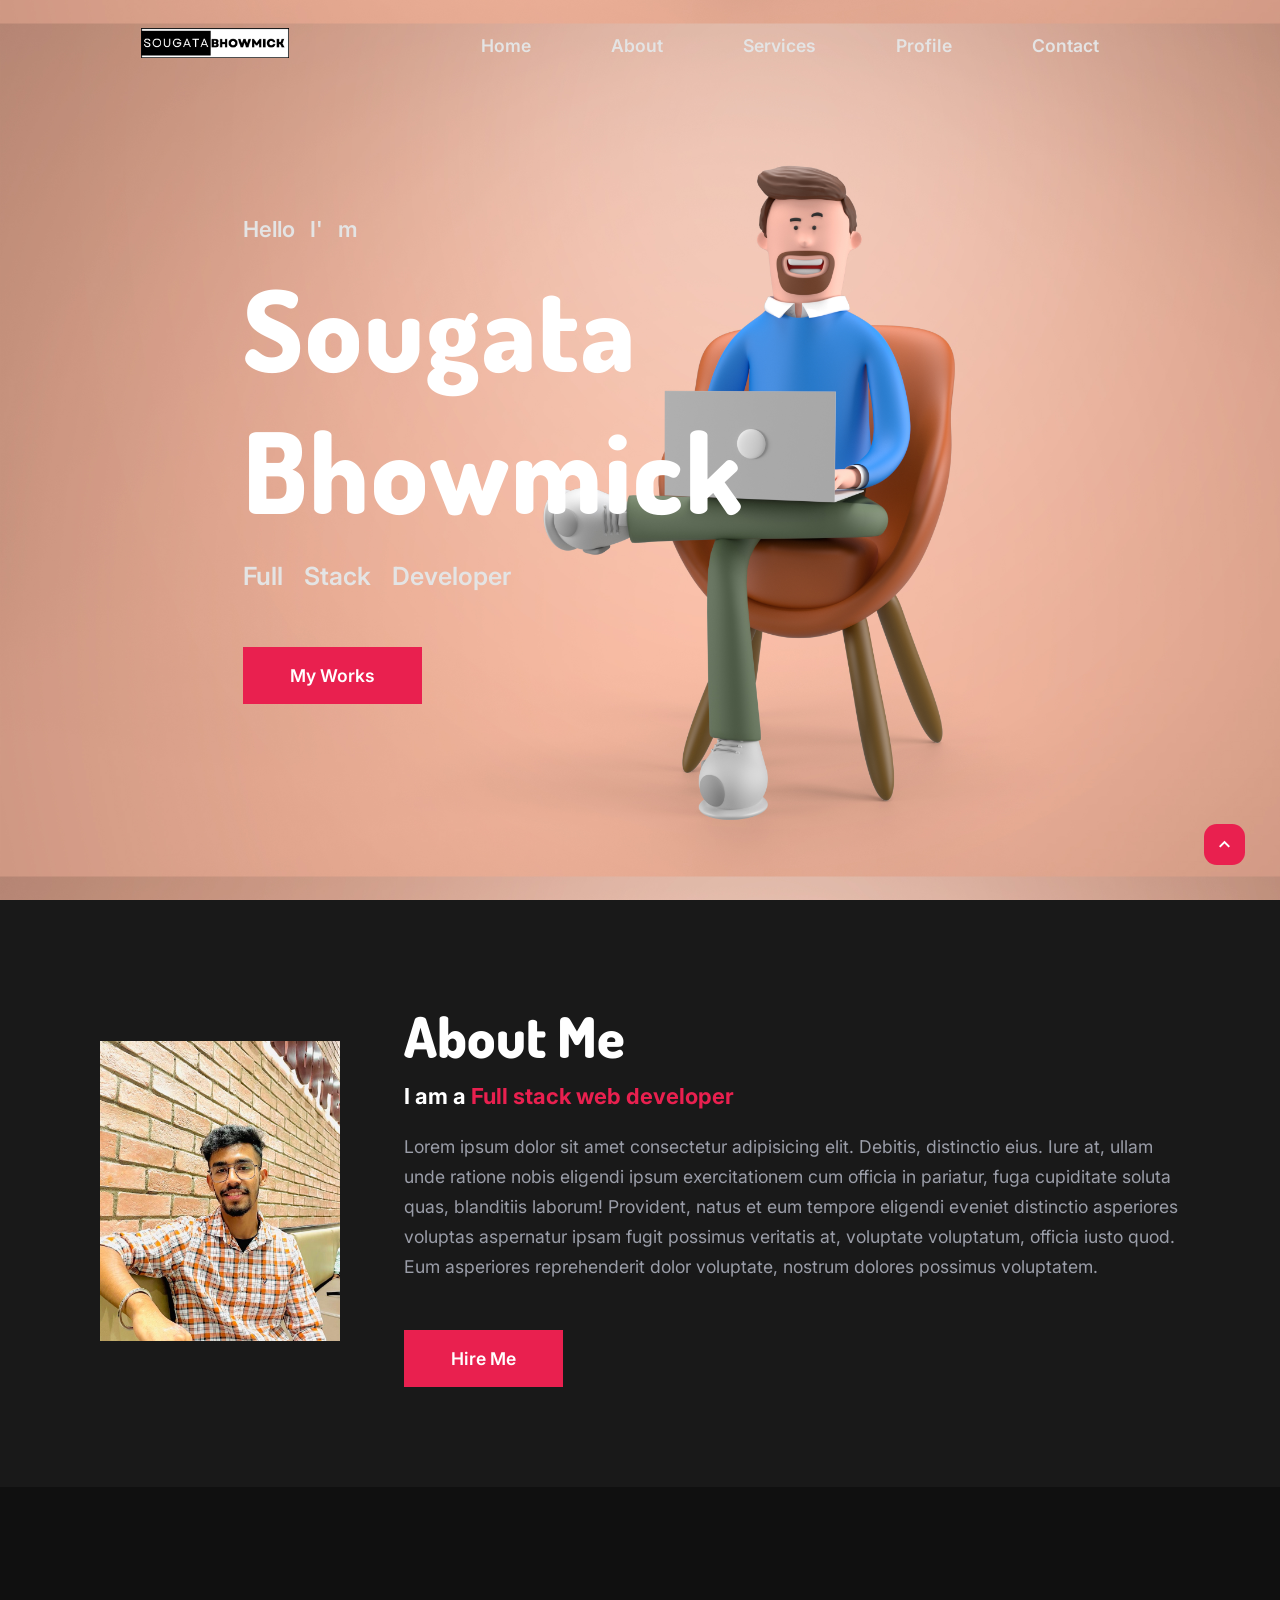
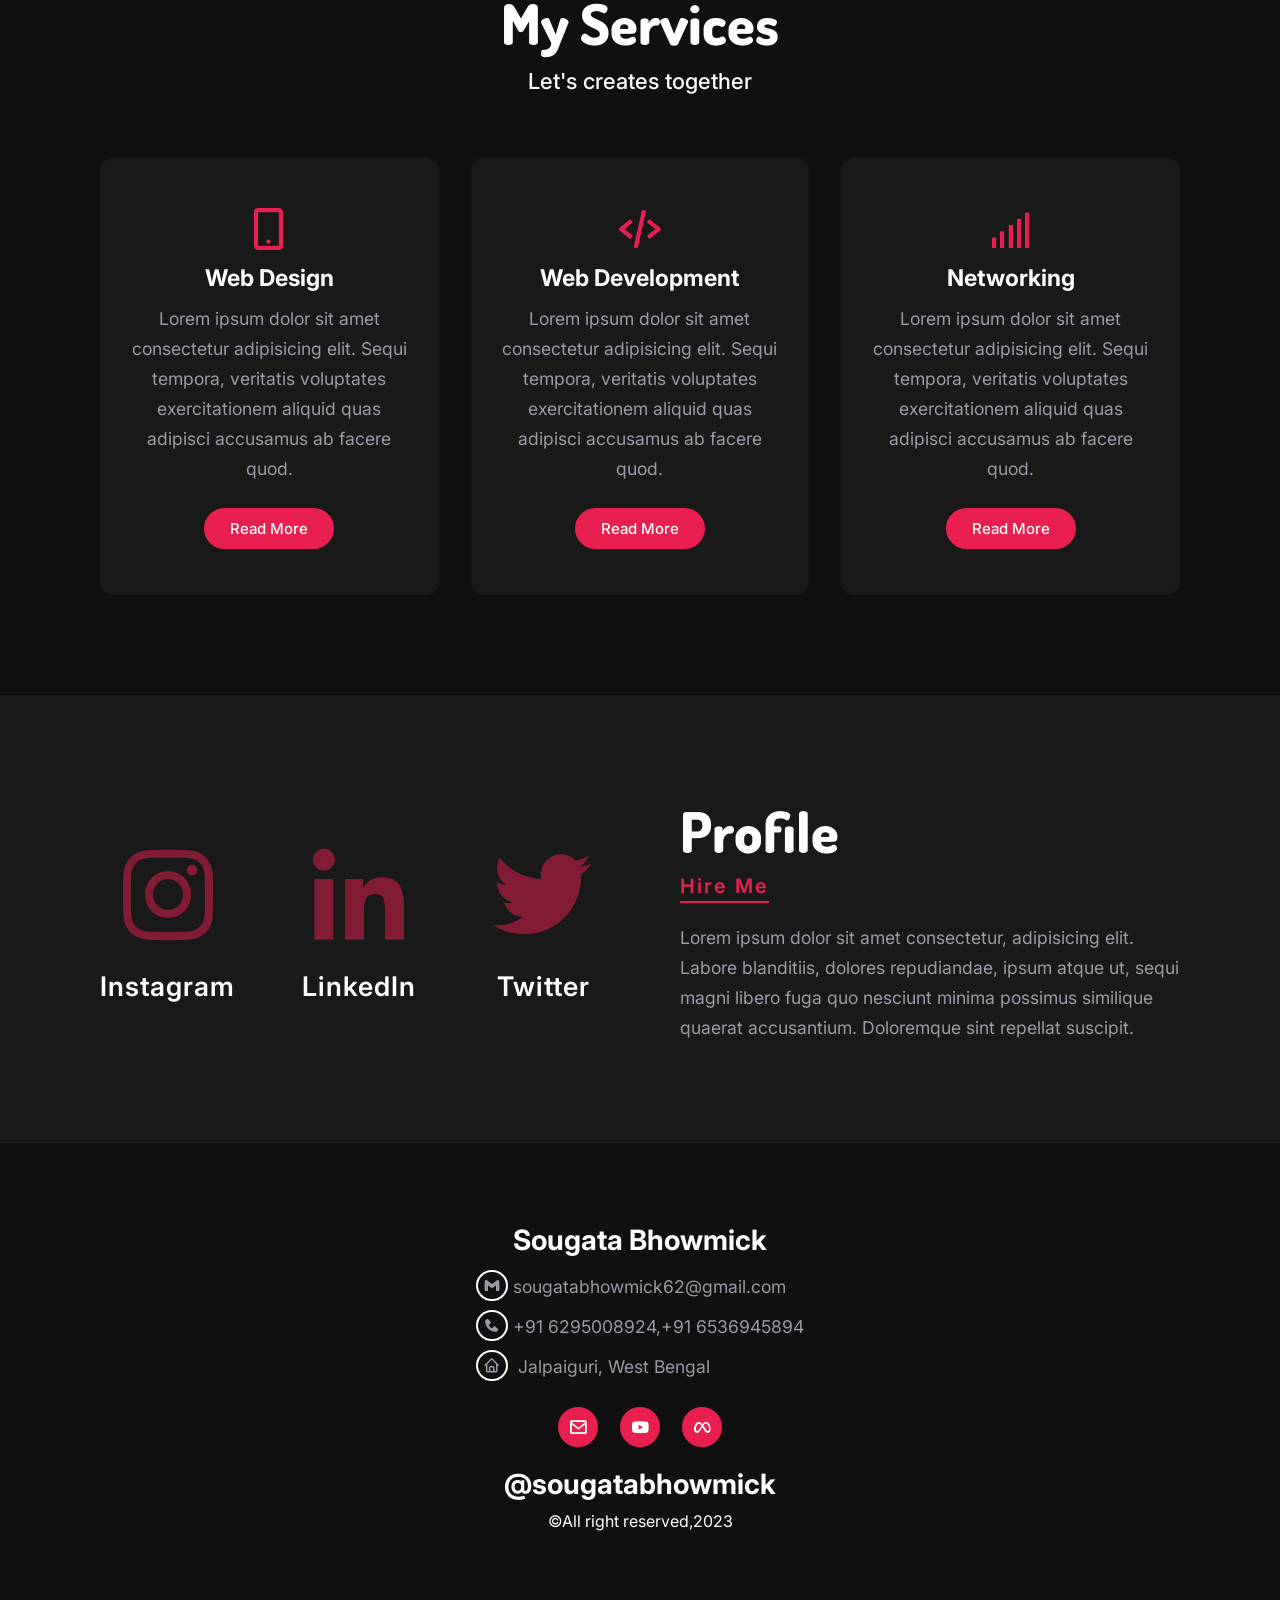
<file: Portfolio/index.html>
<!DOCTYPE html>
<html lang="en">
  <head>
    <meta charset="UTF-8" />
    <meta name="viewport" content="width=device-width, initial-scale=1.0" />
    <link rel="stylesheet" href="style.css" />
    <link
      rel="stylesheet"
      href="https://unpkg.com/boxicons@latest/css/boxicons.min.css"
    />
    <link rel="preconnect" href="https://fonts.googleapis.com" />
    <link rel="preconnect" href="https://fonts.gstatic.com" crossorigin />
    <link
      href="https://fonts.googleapis.com/css2?family=Dosis:wght@500;600;700;800&family=Inter:wght@300;400;500;600;700;800;900&family=Nunito+Sans:opsz,wght@6..12,200&display=swap"
      rel="stylesheet"
    />
    <title>Portfolio</title>
  </head>
  <body>
    <header>
      <a href="#" class="logo"><img src="Screenshot 2023-11-09 135329.png" height="30px"/></a>
      <div class="bx bx-menu" id="menu-icon"></div>
      <ul class="navList">
        <li><a href="#home">Home</a></li>
        <li><a href="#about">About</a></li>
        <li><a href="#service">Services</a></li>
        <li><a href="#contact">Profile</a></li>
        <li><a href="#end-section">Contact</a></li>
      </ul>
    </header>

    <section class="home" id="home">
      <div class="hero-text">
        <h3>Hello I' m</h3>
        <h1>Sougata Bhowmick</h1>
        <h4>Full Stack Developer</h4>
        <a href="#" class="btn">My Works</a>
      </div>
    </section>
<hr><hr>
    <section class="about" id="about">
      <div class="about-img">
        <img src="./WhatsApp Image 2023-11-09 at 1.35.36 PM.jpeg" alt="" height="300px"/>
      </div>
      <div class="about-text">
        <h2>About Me</h2>
        <h5>I am a <span>Full stack web developer</span></h5>
        <p>
          Lorem ipsum dolor sit amet consectetur adipisicing elit. Debitis,
          distinctio eius. Iure at, ullam unde ratione nobis eligendi ipsum
          exercitationem cum officia in pariatur, fuga cupiditate soluta quas,
          blanditiis laborum! Provident, natus et eum tempore eligendi eveniet
          distinctio asperiores voluptas aspernatur ipsam fugit possimus
          veritatis at, voluptate voluptatum, officia iusto quod. Eum asperiores
          reprehenderit dolor voluptate, nostrum dolores possimus voluptatem.
        </p>
        <a href="#" class="btn">Hire Me</a>
      </div>
    </section>
    <section class="service" id="service">
      <div class="text-center">
        <h2>My Services</h2>
        <h4>Let's creates together</h4>
      </div>
      <div class="service-item">
        <div class="service-box">
          <i class="bx bx-mobile-alt"></i>
          <h3>Web Design</h3>
          <p>
            Lorem ipsum dolor sit amet consectetur adipisicing elit. Sequi
            tempora, veritatis voluptates exercitationem aliquid quas adipisci
            accusamus ab facere quod.
          </p>
          <a href="#" class="s-btnn">Read More</a>
        </div>
        <div class="service-box">
          <i class="bx bx-code-alt"></i>
          <h3>Web Development</h3>
          <p>
            Lorem ipsum dolor sit amet consectetur adipisicing elit. Sequi
            tempora, veritatis voluptates exercitationem aliquid quas adipisci
            accusamus ab facere quod.
          </p>
          <a href="#" class="s-btnn">Read More</a>
        </div>
        <div class="service-box">
          <i class="bx bx-signal-5"></i>
          <h3>Networking</h3>
          <p>
            Lorem ipsum dolor sit amet consectetur adipisicing elit. Sequi
            tempora, veritatis voluptates exercitationem aliquid quas adipisci
            accusamus ab facere quod.
          </p>
          <a href="#" class="s-btnn">Read More</a>
        </div>
      </div>
    </section>

    <section class="contact" id="contact">
      <div class="left-contact">
        <div class="in">
          <i class="bx bxl-instagram"></i>
          <h4>Instagram</h4>
        </div>
        <div class="in">
          <i class="bx bxl-linkedin"></i>
          <h4>LinkedIn</h4>
        </div>
        <div class="in">
          <i class="bx bxl-twitter"></i>
          <h4>Twitter</h4>
        </div>
      </div>
      <div class="right-contact">
        <h2>Profile</h2>
        <a href="#">Hire Me</a>
        <p>
          Lorem ipsum dolor sit amet consectetur, adipisicing elit. Labore
          blanditiis, dolores repudiandae, ipsum atque ut, sequi magni libero
          fuga quo nesciunt minima possimus similique quaerat accusantium.
          Doloremque sint repellat suscipit.
        </p>
      </div>
    </section>

    <section class="end-section" id="end-section">
      <h3>Sougata Bhowmick</h3>
      <p>
        <i class='bx bxl-gmail' ></i>&nbsp;sougatabhowmick62@gmail.com <br>
        <i class='bx bxs-phone'></i>&nbsp;+91 6295008924,+91 6536945894 <br>
        <i class='bx bx-home'></i> &nbsp;Jalpaiguri, West Bengal
      </p>
      <div class="end-icons">
        <a href="#"><i class='bx bx-envelope' ></i></a>
        <a href="#"><i class='bx bxl-youtube' ></i></a>
        <a href="#"><i class='bx bxl-meta' ></i></a>
      </div>
      <div>
        <br>
        <h3>@sougatabhowmick</h3>
        &nbsp;&nbsp;&nbsp;&nbsp;&nbsp;&nbsp;&nbsp;&nbsp;&nbsp;&nbsp;&nbsp;&copy;All right reserved,2023
      </div>
    </section>

    <a href="#" class="scroll-btn"><i class='bx bx-chevron-up'></i></a>
    <script src="script.js"></script>
  </body>
</html>
</file>
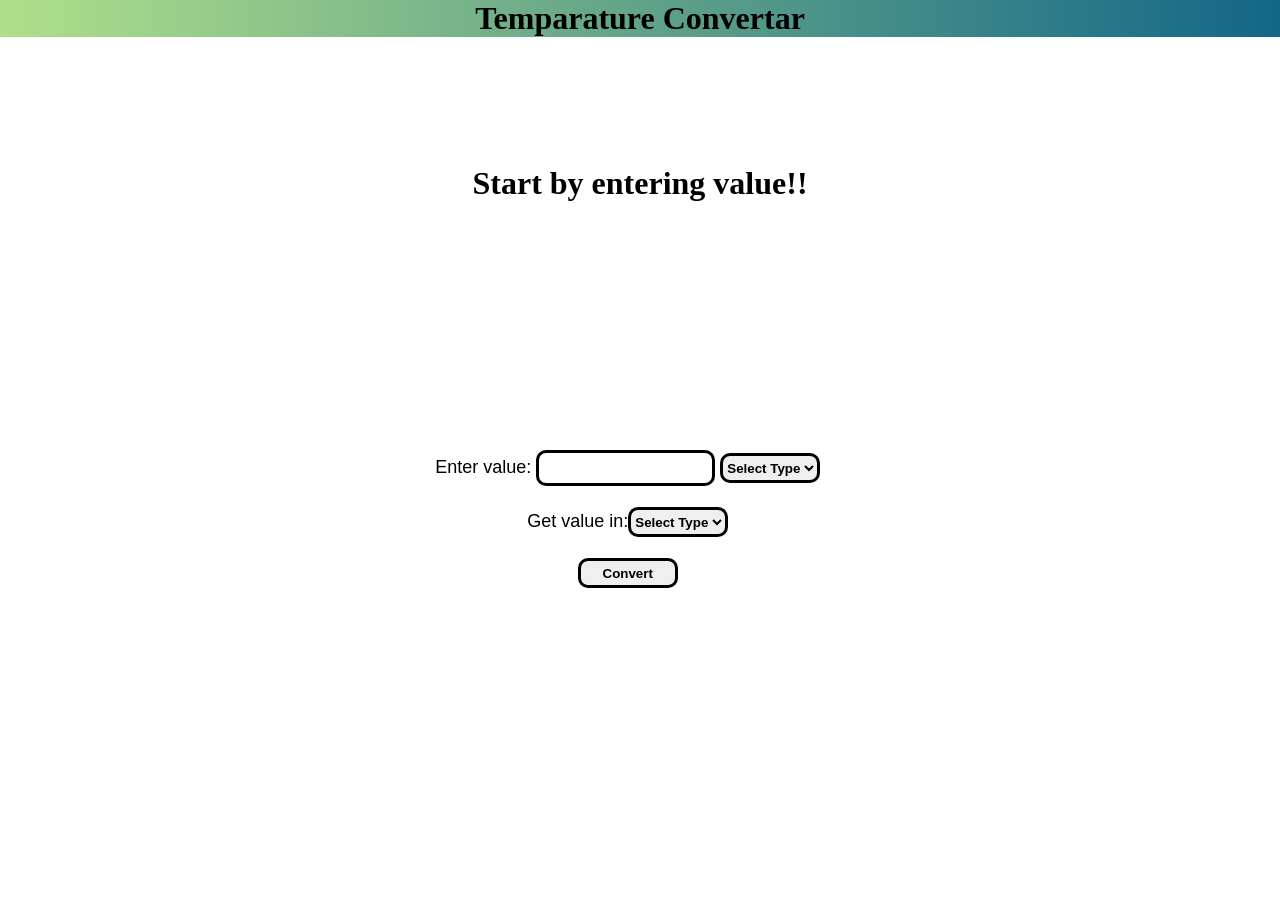
<file: Temparature/index.html>
<!DOCTYPE html>
<html lang="en">
<head>
    <meta charset="UTF-8">
    <meta name="viewport" content="width=device-width, initial-scale=1.0">
    <title>Temparature Converter</title>
    <link rel="stylesheet" href="style.css">
</head>
<body>
    <div align="center" class="navbar">
        <h1>Temparature Convertar</h1>
    </div>
        <h1 id="ans" align="center" style="padding-top: 10%;">Start by entering value!!</h1>
    <div class="main" align="center">
        <form action="" id="convert">
            Enter value: <input type="number" id="val" required> <select name="" id="setAns">
                <option>Select Type</option>
                <option>Celsius</option>
                <option>Fahrenheit</option>
                <option>Kelvin</option>
            </select><br><br>
            Get value in:<select id="getAns">
                <option>Select Type</option>
                <option>Celsius</option>
                <option>Fahrenheit</option>
                <option>Kelvin</option>
            </select>
            <br><br>
            <button type="submit">Convert</button>
        </form>
    </div>
    <script src="script.js"></script>
</body>
</html>
</file>
<file: Portfolio/style.css>
*{
    padding: 0;
    margin: 0;
    box-sizing: border-box;
    font-family: 'Inter', sans-serif;
    list-style: none;
    text-decoration: none;
    scroll-behavior: smooth;
    border: none;
    outline: none;
}

:root{
    --bg-color:#191919;
    --second-bg-color:#101010;
    --main-color:#e9204f;
    --text-color:#fff;
    --second-color:#e4e4e4;
    --other-color:#c6c9d8bf;

    --h1-font:7rem;
    --h2-font:3.5rem;
    --p-font:1.1rem;
}

body{
    color: var(--text-color);
    background: var(--bg-color);
}
header{
    position: fixed;
    top: 0;
    right: 0;
    z-index: 1000;
    width: 100%;
    display: flex;
    align-items: center;
    justify-content: space-between;
    background: transparent;
    padding: 28px 11%;
    border-bottom: 1px solid transparent;
    transition: all ease .5s;
}


.navList{
    display: flex;
}
.navList a{
    color: var(--second-color);
    font-size: var(--p-font);
    font-weight: 600;
    margin: 0 40px;
    transition: all ease .4s;
}
.navList a:hover{
    color: var(--main-color);
}
#menu-icon{
    font-size: 42px;
    color: var(--text-color);
    z-index: 10001;
    cursor: pointer;
    display: none;
}

section.home{
    padding: 120px 19% 100px;
    min-height: 100vh;
    width: 100%;
    background: url('./101.jpg');
    background-size: contain;
    background-position: center;
    display: flex;
    align-items: center;
    justify-content: flex-start;
}

.hero-text h3{
    color: var(--second-color);
    font-size: 22px;
    font-weight: 600;
    margin-bottom: 15px;
    word-spacing: 10px ;
}

.hero-text h1{
    font-family: 'Dosis', sans-serif;
    font-size: var(--h1-font);
    color: var(--text-color);
    font-weight: 800;
    margin-bottom: 20px;
    letter-spacing: 2px;
} 

.hero-text h4{
    color: var(--second-color);
    font-size: 25px;
    font-weight: 600;
    margin-bottom: 3.5rem;
    word-spacing: 15px;
} 

.btn{
    display: inline-block;
    padding: 16px 45px;
    background: var(--main-color);
    color: var(--text-color);
    font-size: var(--p-font);
    font-weight: 600;
    border: 2px solid var(--main-color);
    transition: all ease .5s;
}

.btn:hover{
    transform: translateX(5px);
    background: transparent;
    border: 2px solid var(--main-color);
}

header.sticky{
    padding: 15px 11%;
    background-color: #000;
    border-bottom: 1px solid #4e5055;

}

.about{
    display: grid;
    grid-template-columns: repeat(auto-fit,minmax(200px ,auto));
    align-items: center;
    gap: 4rem;
    padding: 100px 100px;
}

.about-img{
    width: 100%;
    height: auto;
}

.about-text h2{
    font-family: 'Dosis', sans-serif;
    font-size: var(--h2-font);
    font-weight: 800;
    margin-bottom: 10px;
}

.about-text h5{
    font-size: 22px;
    margin-bottom: 20px;
    line-height: 1.4;
}
span{
    color: var(--main-color);
}

.about-text p{
    color: var(--other-color);
    font-size: var(--p-font);
    line-height: 30px;
    margin-bottom: 3rem;
}

.service{
    background: var(--second-bg-color);
    padding: 100px 100px;
}

.text-center{
    text-align: center;
}

.text-center h2{
    font-family: 'Dosis', sans-serif;
    font-size: var(--h2-font);
    font-weight: 800;
    margin-bottom: 10px;
}

.text-center h4{
    font-size: 22px;
    font-weight: 500;
}

.service-item{
    display: grid;
    grid-template-columns: repeat(auto-fit,minmax(250px ,auto));
    align-items: center;
    gap: 2rem;
    text-align: center;
    margin-top: 4rem;
}

.service-box{
    padding: 45px 30px;
    background: var(--bg-color);
    border-radius: 0.8rem;
    border: 1px solid transparent;
    cursor: pointer;
    transition: all ease 0.5s;
}

.service i{
    font-size: 50px;
    color: var(--main-color);
    margin-bottom: 10px;
}
.service h3{
    font-size: 23px;
    font-weight: 700;
    margin-bottom: 12px;
}
.service p{
    color: var(--other-color);
    font-size: var(--p-font);
    line-height: 30px;
    margin-bottom: 1.5rem;
}

.s-btnn{
    display: inline-block;
    padding: 9px 24px;
    background: var(--main-color);
    color: var(--text-color);
    font-size: 15px;
    font-weight: 500;
    border: 2px solid var(--main-color);
    border-radius: 2rem;
    transition: all ease .5s;
}

.s-btnn:hover{
    transform: scale(1.1);
    background: transparent;
}

.service-box:hover{
    transform: translateY(-8px);
    border: 1px solid #4e5055;
}

.contact{
    padding: 100px 100px;
    display: grid;
    grid-template-columns: repeat(auto-fit,minmax(200px ,auto));
    align-items: center;
    gap: 5rem;
}

.left-contact{
    display: flex;
    align-items: center;
    text-align: center;
    gap: 4rem;
}

.in i{
    color: var(--main-color);
    opacity: 0.5;
    font-size: 120px;
    margin-bottom: 15px;
    transition: all ease .4s;
}

.in i:hover{
    opacity: 1;
    cursor: pointer;
}

.in h4{
    font-size: 27px;
    font-weight: 600;
    letter-spacing: 1px;
}

.right-contact h2{
    font-family: 'Dosis', sans-serif;
    font-size: var(--h2-font);
    font-weight: 800;
    margin-bottom: 5px;
}
.right-contact a{
    display: inline-block;
    color: var(--main-color);
    font-size: 20px;
    font-weight: 600;
    margin-bottom: 20px;
    letter-spacing: 2px;
    border-bottom: 2px solid var(--main-color);
    padding: 3px 0;
    transition: all ease .4s;
}
.right-contact a:hover{
    transform: translateY(-5px);
    color: var(--text-color);
    border-bottom: 2px solid var(--text-color);
}
.right-contact p{
    color: var(--other-color);
    font-size: var(--p-font);
    line-height: 30px;
}

.end-section{
    padding: 80px 19% 70px;
    background: var(--second-bg-color);
    display: flex;
    align-items: center;
    flex-direction: column;
    text-align:start;
}

.end-section h3{
    font-size: 28px;
    font-weight: 700;
    margin-bottom: 10px;
}

.end-section p{
    color: var(--other-color);
    font-size: var(--p-font);
    line-height: 40px;
    margin-bottom: 20px;
}
.end-section i{
    border: 2px solid white;
    border-radius: 50%;
    padding: 5px;
}
.end-icons i{
    height: 40px;
    width: 40px;
    background: var(--main-color);
    color: var(--text-color);
    border: 2px solid var(--main-color);
    display: inline-flex;
    align-items: center;
    justify-content: center;
    font-size: 20px;
    border-radius: 50%;
    margin: 0 9px;
    transition: all ease 12s;
}
.end-icons a i:hover{
    transform: translateY(-5px);
    background: transparent;
}

.scroll-btn i{
    position: fixed;
    right: 2.2rem;
    bottom: 2.2rem;
    color: var(--text-color);
    background: var(--main-color);
    font-size: 23px;
    padding: 9px;
    border-radius: 0.8rem;
}
</file>
<file: Temparature/style.css>
*{
    margin: 0;
    padding: 0;

}

.navbar{
    background-image: linear-gradient(to right,rgb(176, 223, 138),rgb(18, 103, 136));
}

.main{
    position: absolute;
    top: 50%;
    left: 34%;
    font-size: large;
    font-family: 'Gill Sans', 'Gill Sans MT', Calibri, 'Trebuchet MS', sans-serif;
}

input{
    height: 30px;
    border-radius: 10px;
    border: 3px solid;
    text-align: center;
    font-weight: bold;
}

select{
    height: 30px;
    border: 3px solid;
    font-weight: bold;
    border-radius: 10px;
}

button{
    height: 30px;
    width: 100px;
    border-radius: 10px;
    border: 3px solid;
    font-weight: bold;
}

.res{
    position: absolute;
    top: 30%;
}
</file>
